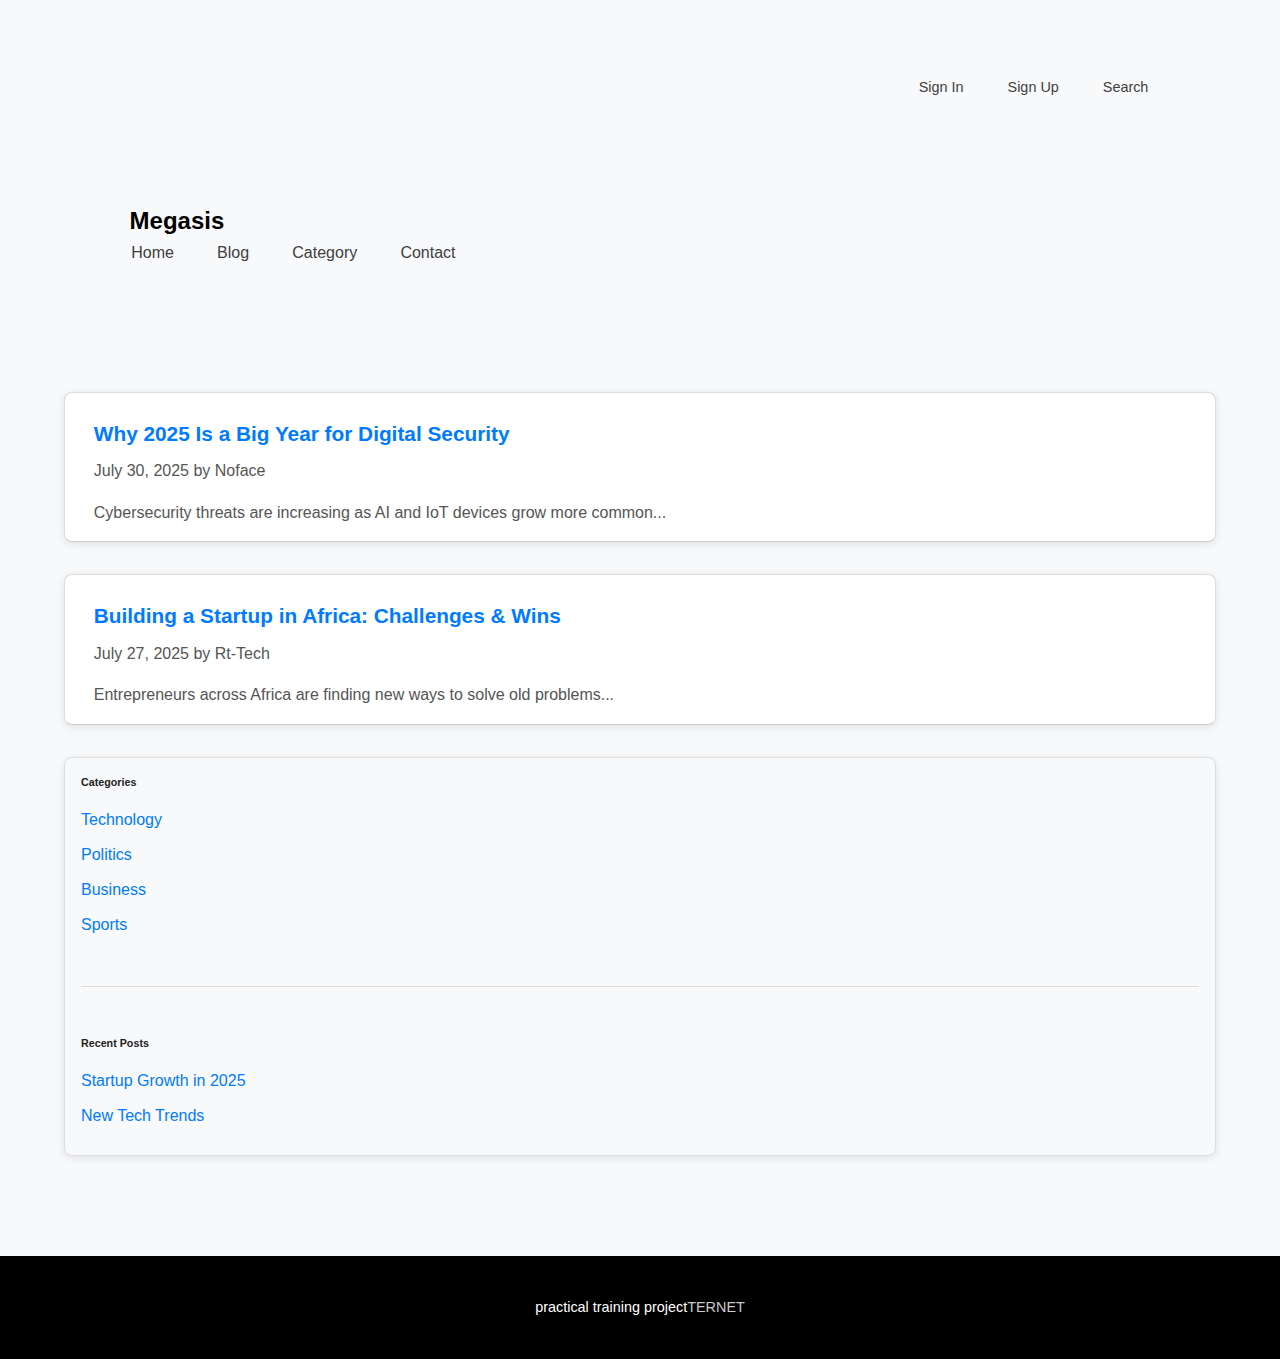
<file: blog.html>
<!DOCTYPE html>
<html lang="en">
<head>
  <meta charset="UTF-8" />
  <meta name="viewport" content="width=device-width, initial-scale=1.0"/>
  <title>Megasis - Blog</title>
 <link rel="stylesheet" href="css/blog.css">
 <link rel="stylesheet" href="css/style.css">
  <!-- <link href="https://cdn.jsdelivr.net/npm/bootstrap@5.3.3/dist/css/bootstrap.min.css" rel="stylesheet"> -->
  <style>
    .post-preview { margin-bottom: 2rem; padding-bottom: 1rem; border-bottom: 1px solid #ccc; }
    .post-preview h5 { margin-bottom: 0.5rem; }
    aside { background: #f8f9fa; padding: 1rem; border-radius: 8px; }
  </style>
</head>
<body>

<!-- Top Bar --><div class="wrapper">
<div class="top-nav">
  <div class="container">
    <ul class="top-nav-menu">
      <li><a href="#">Sign In</a></li>
      <li><a href="#">Sign Up</a></li>
      <li><a href="#">Search</a></li>
    </ul>
  </div>
</div>

<!-- Main Navbar -->
<nav class="navbar">
  <div class="container">
    <a href="#" class="navbar-brand">Megasis</a>
    <ul class="navbar-menu">
      <li><a href="index.html">Home</a></li>
      <li><a href="blog.html">Blog</a></li>
      <li><a href="category.html">Category</a></li>
      <li><a href="contact.html">Contact</a></li>
    </ul>
  </div>
</nav>
</div>
<!-- Blog Content -->
<div class="container mt-5">
  <div class="row">
    <!-- Blog Posts -->
    <div class="col-md-8">
      <div class="post-preview">
        <h5><a href="blog_details.html">Why 2025 Is a Big Year for Digital Security</a></h5>
        <p class="text-muted">July 30, 2025 by Noface</p>
        <p>Cybersecurity threats are increasing as AI and IoT devices grow more common...</p>
      </div>
      <div class="post-preview">
        <h5><a href="blog_details.html">Building a Startup in Africa: Challenges & Wins</a></h5>
        <p class="text-muted">July 27, 2025 by Rt-Tech</p>
        <p>Entrepreneurs across Africa are finding new ways to solve old problems...</p>
      </div>
    </div>

    <!-- Sidebar -->
    <div class="col-md-4">
      <aside>
        <h6>Categories</h6>
        <ul class="list-unstyled">
          <li><a href="category.html">Technology</a></li>
          <li><a href="category.html">Politics</a></li>
          <li><a href="category.html">Business</a></li>
          <li><a href="category.html">Sports</a></li>
        </ul>
        <hr />
        <h6>Recent Posts</h6>
        <ul class="list-unstyled">
          <li><a href="blog_details.html">Startup Growth in 2025</a></li>
          <li><a href="blog_details.html">New Tech Trends</a></li>
        </ul>
      </aside>
    </div>
  </div>
</div>

<footer class="bg-dark text-white text-center py-3">
  <p class="mb-0">practical training project<a href="https://colorlib.com" target="_blank" style="color:#ccc;">TERNET</a></p>
</footer>

<!-- <script src="https://cdn.jsdelivr.net/npm/bootstrap@5.3.3/dist/js/bootstrap.bundle.min.js"></script> -->
</body>
</html>
</file>
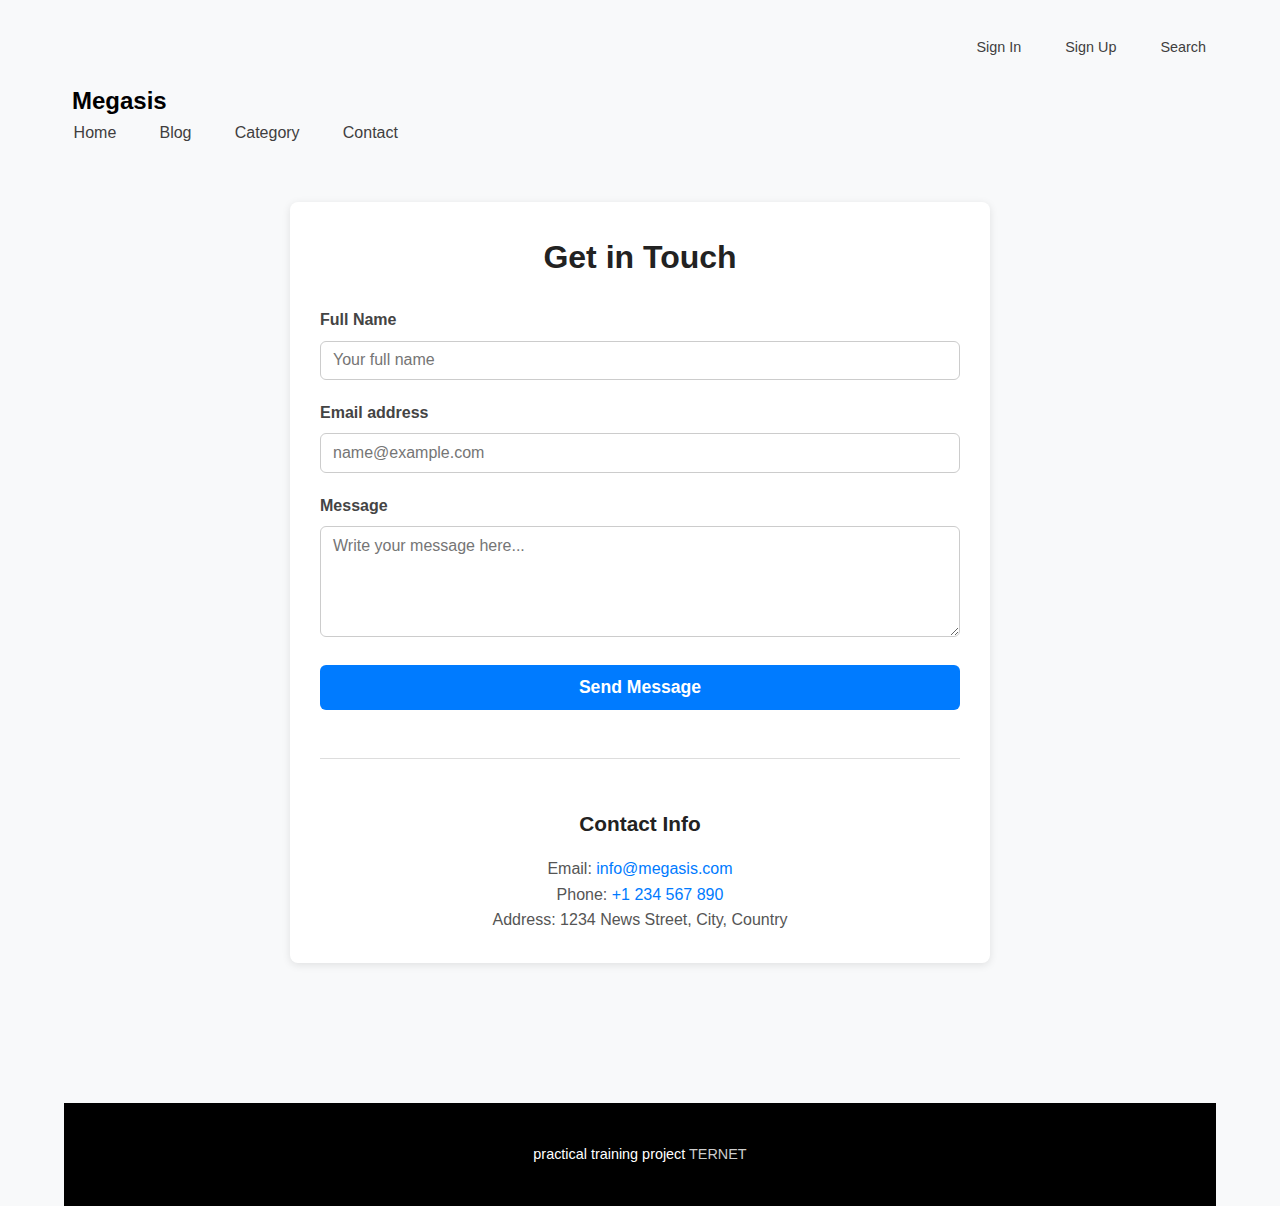
<file: contact.html>
<!DOCTYPE html>
<html lang="en">
<head>
  <meta charset="UTF-8" />
  <meta name="viewport" content="width=device-width, initial-scale=1" />
  <title>Contact Us - Megasis</title>
  <link rel="stylesheet" href="css/style.css" />
</head>
<body>
  <div class="wrapper">
    <!-- Top Bar -->
    <div class="top-nav">
      <div class="container">
        <ul class="top-nav-menu" role="menubar">
          <li role="none"><a href="#" role="menuitem" tabindex="0">Sign In</a></li>
          <li role="none"><a href="#" role="menuitem" tabindex="0">Sign Up</a></li>
          <li role="none"><a href="#" role="menuitem" tabindex="0">Search</a></li>
        </ul>
      </div>
    </div>

    <!-- Main Navbar -->
    <nav class="navbar" role="navigation" aria-label="Main navigation">
      <div class="container">
        <a href="#" class="navbar-brand">Megasis</a>
        <ul class="navbar-menu" role="menubar">
          <li role="none"><a href="index.html" role="menuitem" tabindex="0">Home</a></li>
          <li role="none"><a href="blog.html" role="menuitem" tabindex="0">Blog</a></li>
          <li role="none"><a href="category.html" role="menuitem" tabindex="0">Category</a></li>
          <li role="none"><a href="contact.html" role="menuitem" tabindex="0" aria-current="page">Contact</a></li>
        </ul>
      </div>
    </nav>

    <!-- Contact Section -->
    <main>
      <section class="container" aria-labelledby="contact-heading">
        <h2 id="contact-heading">Get in Touch</h2>

        <form>
          <label for="name">Full Name</label>
          <input type="text" id="name" name="name" placeholder="Your full name" required />

          <label for="email">Email address</label>
          <input type="email" id="email" name="email" placeholder="name@example.com" required />

          <label for="message">Message</label>
          <textarea id="message" name="message" rows="5" placeholder="Write your message here..." required></textarea>

          <button type="submit">Send Message</button>
        </form>

        <hr />

        <div class="contact-info">
          <h5>Contact Info</h5>
          <p>Email: <a href="mailto:info@megasis.com">info@megasis.com</a></p>
          <p>Phone: <a href="tel:+1234567890">+1 234 567 890</a></p>
          <p>Address: 1234 News Street, City, Country</p>
        </div>
      </section>
    </main>

    <!-- Footer -->
    <footer>
      <p>practical training project <a href="https://colorlib.com" target="_blank" rel="noopener noreferrer">TERNET</a></p>
    </footer>
  </div>
</body>
</html>
</file>
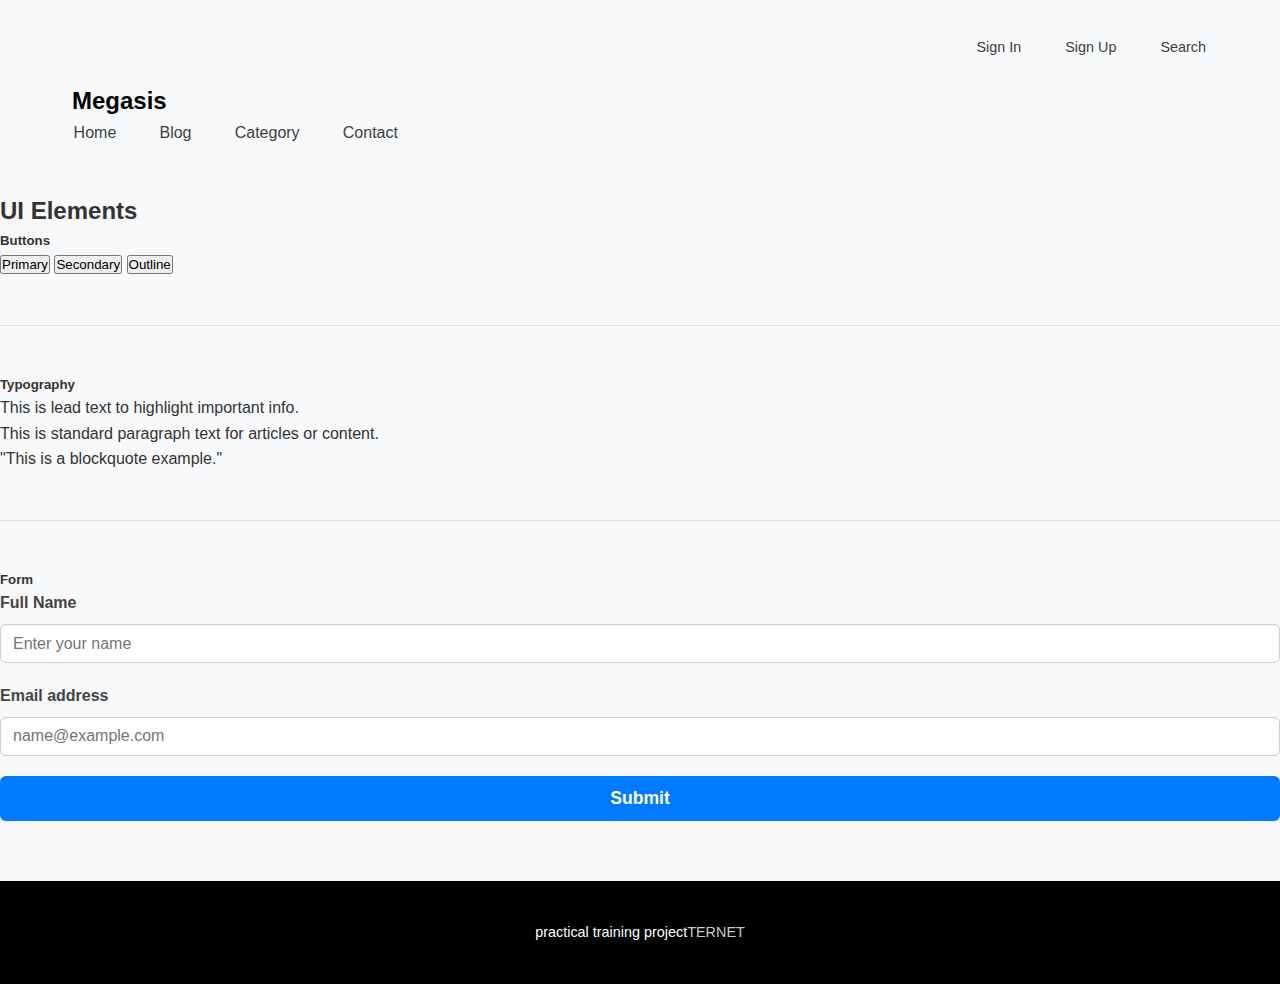
<file: elements.html>
<!DOCTYPE html>
<html lang="en">
<head>
  <meta charset="UTF-8" />
  <meta name="viewport" content="width=device-width, initial-scale=1.0"/>
  <title>Megasis - Elements</title>
  <link rel="stylesheet" href="css/style.css">
  <!-- <link href="https://cdn.jsdelivr.net/npm/bootstrap@5.3.3/dist/css/bootstrap.min.css" rel="stylesheet"> -->
</head>
<body>

<!-- Top Bar --><div class="wrapper">
<div class="top-nav">
  <div class="container">
    <ul class="top-nav-menu">
      <li><a href="#">Sign In</a></li>
      <li><a href="#">Sign Up</a></li>
      <li><a href="#">Search</a></li>
    </ul>
  </div>
</div>

<!-- Main Navbar -->
<nav class="navbar">
  <div class="container">
    <a href="#" class="navbar-brand">Megasis</a>
    <ul class="navbar-menu">
      <li><a href="index.html">Home</a></li>
      <li><a href="blog.html">Blog</a></li>
      <li><a href="category.html">Category</a></li>
      <li><a href="contact.html">Contact</a></li>
    </ul>
  </div>
</nav>
</div>

<!-- Page Content -->
<div class="container my-5">
  <h2 class="mb-4">UI Elements</h2>

  <h5>Buttons</h5>
  <button class="btn btn-primary">Primary</button>
  <button class="btn btn-secondary">Secondary</button>
  <button class="btn btn-outline-dark">Outline</button>

  <hr>

  <h5>Typography</h5>
  <p class="lead">This is lead text to highlight important info.</p>
  <p>This is standard paragraph text for articles or content.</p>
  <blockquote class="blockquote">"This is a blockquote example."</blockquote>

  <hr>

  <h5>Form</h5>
  <form>
    <div class="mb-3">
      <label for="name" class="form-label">Full Name</label>
      <input type="text" id="name" class="form-control" placeholder="Enter your name">
    </div>
    <div class="mb-3">
      <label for="email" class="form-label">Email address</label>
      <input type="email" id="email" class="form-control" placeholder="name@example.com">
    </div>
    <button type="submit" class="btn btn-success">Submit</button>
  </form>
</div>

<!-- Footer -->
<footer class="bg-dark text-white text-center py-3">
  <p class="mb-0">practical training project<a href="https://colorlib.com" target="_blank" style="color:#ccc;">TERNET</a></p>
</footer>

<!-- <script src="https://cdn.jsdelivr.net/npm/bootstrap@5.3.3/dist/js/bootstrap.bundle.min.js"></script> -->
</body>
</html>
</file>
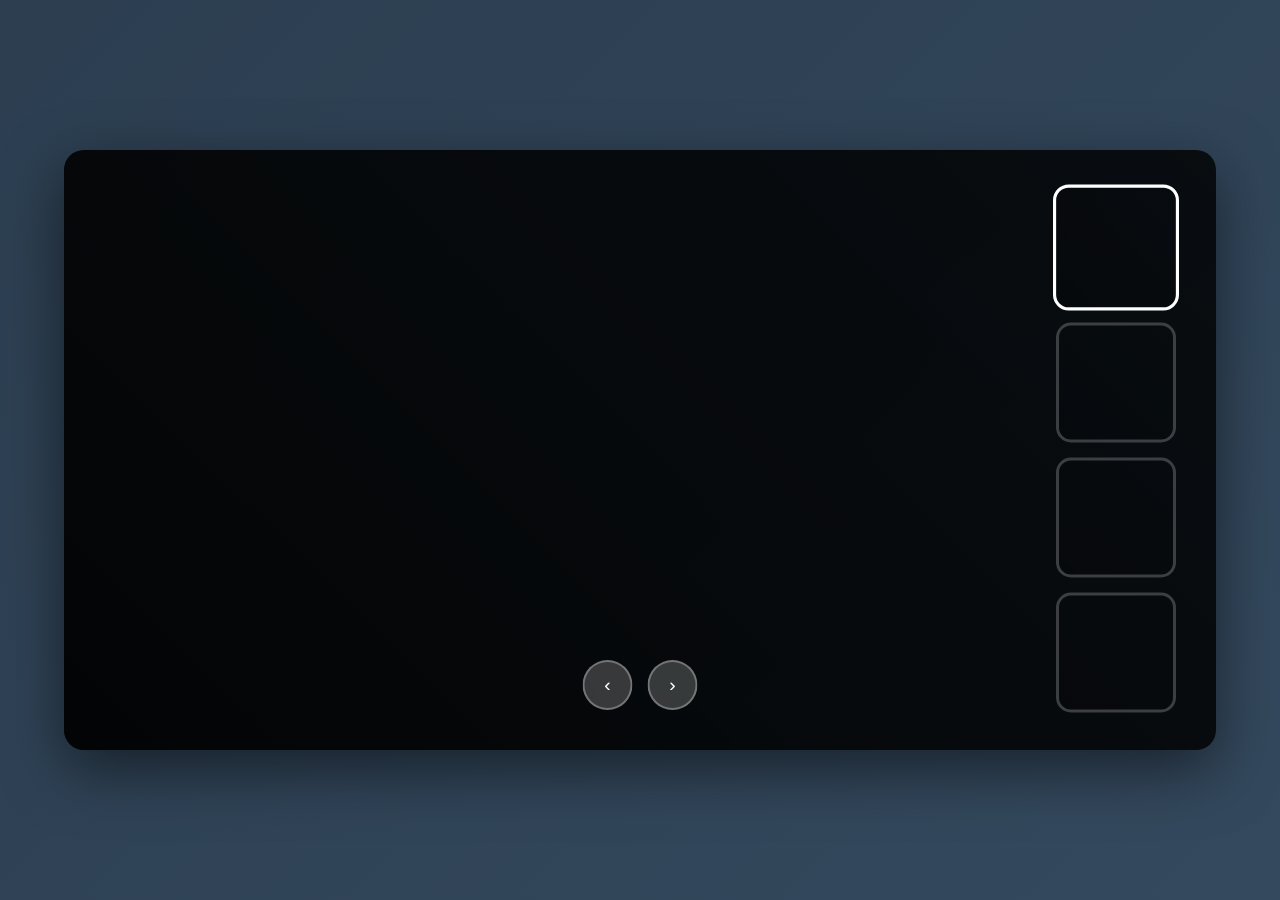
<file: wildlife_gallery.html>
<!DOCTYPE html>
<html lang="en">
<head>
    <meta charset="UTF-8">
    <meta name="viewport" content="width=device-width, initial-scale=1.0">
    <title>The Giant Guardian</title>
    <style>
        * {
            margin: 0;
            padding: 0;
            box-sizing: border-box;
        }

        body {
            font-family: 'Arial', sans-serif;
            background: linear-gradient(135deg, #2c3e50, #34495e);
            overflow-x: hidden;
        }

        .container {
            position: relative;
            width: 100vw;
            height: 100vh;
            display: flex;
            align-items: center;
            justify-content: center;
        }

        .main-showcase {
            position: relative;
            width: 90%;
            max-width: 1200px;
            height: 600px;
            background: rgba(0, 0, 0, 0.8);
            border-radius: 20px;
            overflow: hidden;
            box-shadow: 0 20px 60px rgba(0, 0, 0, 0.5);
        }

        .main-image {
            position: absolute;
            width: 100%;
            height: 100%;
            background-size: cover;
            background-position: center;
            transition: all 0.8s cubic-bezier(0.25, 0.46, 0.45, 0.94);
        }

        .main-image.active {
            opacity: 1;
            transform: scale(1);
        }

        .main-image.inactive {
            opacity: 0;
            transform: scale(1.1);
        }

        .content-overlay {
            position: absolute;
            top: 0;
            left: 0;
            width: 100%;
            height: 100%;
            background: linear-gradient(45deg, rgba(0, 0, 0, 0.7) 0%, rgba(0, 0, 0, 0.3) 50%, rgba(0, 0, 0, 0.1) 100%);
            display: flex;
            flex-direction: column;
            justify-content: center;
            align-items: flex-start;
            padding: 60px;
            z-index: 10;
        }

        .title {
            font-size: 4rem;
            font-weight: bold;
            color: white;
            text-shadow: 2px 2px 4px rgba(0, 0, 0, 0.8);
            margin-bottom: 20px;
            opacity: 0;
            transform: translateY(30px);
            animation: fadeInUp 1s ease-out 0.5s forwards;
        }

        .subtitle {
            font-size: 1.2rem;
            color: rgba(255, 255, 255, 0.9);
            text-shadow: 1px 1px 2px rgba(0, 0, 0, 0.8);
            margin-bottom: 40px;
            opacity: 0;
            transform: translateY(30px);
            animation: fadeInUp 1s ease-out 0.8s forwards;
        }

        .btn-explore {
            background: rgba(255, 255, 255, 0.2);
            border: 2px solid rgba(255, 255, 255, 0.3);
            color: white;
            padding: 15px 30px;
            border-radius: 30px;
            font-size: 1rem;
            cursor: pointer;
            backdrop-filter: blur(10px);
            transition: all 0.3s ease;
            opacity: 0;
            transform: translateY(30px);
            animation: fadeInUp 1s ease-out 1.1s forwards;
        }

        .btn-explore:hover {
            background: rgba(255, 255, 255, 0.3);
            border-color: rgba(255, 255, 255, 0.5);
            transform: translateY(-2px);
            box-shadow: 0 10px 20px rgba(0, 0, 0, 0.3);
        }

        .gallery-queue {
            position: absolute;
            right: 40px;
            top: 50%;
            transform: translateY(-50%);
            display: flex;
            flex-direction: column;
            gap: 15px;
            z-index: 20;
        }

        .queue-item {
            width: 120px;
            height: 120px;
            border-radius: 15px;
            background-size: cover;
            background-position: center;
            cursor: pointer;
            transition: all 0.4s cubic-bezier(0.25, 0.46, 0.45, 0.94);
            border: 3px solid rgba(255, 255, 255, 0.3);
            opacity: 0.7;
            position: relative;
            overflow: hidden;
        }

        .queue-item:hover {
            transform: scale(1.1);
            opacity: 1;
            border-color: rgba(255, 255, 255, 0.8);
            box-shadow: 0 10px 30px rgba(0, 0, 0, 0.5);
        }

        .queue-item.active {
            border-color: #fff;
            opacity: 1;
            transform: scale(1.05);
        }

        .queue-item::before {
            content: '';
            position: absolute;
            top: 0;
            left: 0;
            right: 0;
            bottom: 0;
            background: linear-gradient(45deg, rgba(0, 0, 0, 0.2), transparent);
            transition: opacity 0.3s ease;
        }

        .queue-item:hover::before {
            opacity: 0;
        }

        .navigation {
            position: absolute;
            bottom: 40px;
            left: 50%;
            transform: translateX(-50%);
            display: flex;
            gap: 15px;
            z-index: 20;
        }

        .nav-btn {
            width: 50px;
            height: 50px;
            border-radius: 50%;
            background: rgba(255, 255, 255, 0.2);
            border: 2px solid rgba(255, 255, 255, 0.3);
            color: white;
            cursor: pointer;
            display: flex;
            align-items: center;
            justify-content: center;
            font-size: 1.2rem;
            backdrop-filter: blur(10px);
            transition: all 0.3s ease;
        }

        .nav-btn:hover {
            background: rgba(255, 255, 255, 0.3);
            border-color: rgba(255, 255, 255, 0.5);
            transform: translateY(-2px);
        }

        @keyframes fadeInUp {
            to {
                opacity: 1;
                transform: translateY(0);
            }
        }

        @media (max-width: 768px) {
            .content-overlay {
                padding: 40px 30px;
            }
            
            .title {
                font-size: 2.5rem;
            }
            
            .gallery-queue {
                right: 20px;
                gap: 10px;
            }
            
            .queue-item {
                width: 80px;
                height: 80px;
            }
        }
    </style>
</head>
<body>
    <div class="container">
        <div class="main-showcase">
            <div class="main-image active" id="mainImage"></div>
            
            <div class="content-overlay">
                <h1 class="title" id="mainTitle">THE GIANT GUARDIAN</h1>
                <p class="subtitle" id="mainSubtitle">Silent strength and ancient wisdom walking the wild paths</p>
                <button class="btn-explore">Explore More</button>
            </div>

            <div class="gallery-queue">
                <div class="queue-item active" data-index="0"></div>
                <div class="queue-item" data-index="1"></div>
                <div class="queue-item" data-index="2"></div>
                <div class="queue-item" data-index="3"></div>
            </div>

            <div class="navigation">
                <button class="nav-btn" id="prevBtn">‹</button>
                <button class="nav-btn" id="nextBtn">›</button>
            </div>
        </div>
    </div>

    <script>
        const images = [
            {
                url: 'https://images.unsplash.com/photo-1564760055775-d63b17a55c44?ixlib=rb-4.0.3&auto=format&fit=crop&w=2000&q=80',
                title: 'THE GIANT GUARDIAN',
                subtitle: 'Silent strength and ancient wisdom walking the wild paths'
            },
            {
                url: 'https://images.unsplash.com/photo-1551969014-7d2c4cddf0b6?ixlib=rb-4.0.3&auto=format&fit=crop&w=2000&q=80',
                title: 'THE SPOTTED HUNTER',
                subtitle: 'Grace and power embodied in nature\'s perfect predator'
            },
            {
                url: 'https://images.unsplash.com/photo-1546026423-cc4642628d2b?ixlib=rb-4.0.3&auto=format&fit=crop&w=2000&q=80',
                title: 'THE GOLDEN KING',
                subtitle: 'Majestic ruler of the savanna with untamed spirit'
            },
            {
                url: 'https://images.unsplash.com/photo-1511593358241-7eea1f3c84e5?ixlib=rb-4.0.3&auto=format&fit=crop&w=2000&q=80',
                title: 'THE SOARING SENTINEL',
                subtitle: 'Wings spread wide, surveying the endless horizon'
            }
        ];

        let currentIndex = 0;
        const mainImage = document.getElementById('mainImage');
        const mainTitle = document.getElementById('mainTitle');
        const mainSubtitle = document.getElementById('mainSubtitle');
        const queueItems = document.querySelectorAll('.queue-item');
        const nextBtn = document.getElementById('nextBtn');
        const prevBtn = document.getElementById('prevBtn');

        function initializeGallery() {
            images.forEach((image, index) => {
                queueItems[index].style.backgroundImage = `url(${image.url})`;
                queueItems[index].addEventListener('click', () => switchToImage(index));
            });
            
            switchToImage(0);
        }

        function switchToImage(index) {
            if (index === currentIndex) return;
            
            // Update main image with transition
            mainImage.classList.add('inactive');
            
            setTimeout(() => {
                mainImage.style.backgroundImage = `url(${images[index].url})`;
                mainTitle.textContent = images[index].title;
                mainSubtitle.textContent = images[index].subtitle;
                mainImage.classList.remove('inactive');
                mainImage.classList.add('active');
            }, 400);

            // Update queue items
            queueItems[currentIndex].classList.remove('active');
            queueItems[index].classList.add('active');
            
            currentIndex = index;
        }

        function nextImage() {
            const nextIndex = (currentIndex + 1) % images.length;
            switchToImage(nextIndex);
        }

        function prevImage() {
            const prevIndex = (currentIndex - 1 + images.length) % images.length;
            switchToImage(prevIndex);
        }

        nextBtn.addEventListener('click', nextImage);
        prevBtn.addEventListener('click', prevImage);

        // Auto-advance every 8 seconds
        setInterval(nextImage, 8000);

        // Keyboard navigation
        document.addEventListener('keydown', (e) => {
            if (e.key === 'ArrowRight') nextImage();
            if (e.key === 'ArrowLeft') prevImage();
        });

        // Initialize the gallery
        initializeGallery();
    </script>
</body>
</html>
</file>
<file: css/blog.css>
/* blog.css */

/* Reset some basics */
* {
  box-sizing: border-box;
  margin: 0;
  padding: 0;
}

/* Body & container */
body {
  font-family: 'Segoe UI', Tahoma, Geneva, Verdana, sans-serif;
  background-color: #f8f9fa;
  color: #333;
  line-height: 1.6;
  min-height: 100vh;
  display: flex;
  flex-direction: column;
}

.container {
  width: 90%;
  max-width: 1200px;
  margin: 40px auto;
}

/* Wrapper for sticky footer */
.wrapper {
  flex: 1;
  display: flex;
  flex-direction: column;
}

/* Top Nav and Navbar */
/* (Assuming you already have these in your main style.css) */

/* Blog Content Layout */
.blog-content {
  display: grid;
  grid-template-columns: 2fr 1fr;
  gap: 2rem;
  margin-top: 40px;
}

/* Blog Posts Area */
.post-preview {
  background: #fff;
  padding: 1.5rem 1.8rem;
  margin-bottom: 1.5rem;
  border-radius: 8px;
  box-shadow: 0 2px 8px rgba(0,0,0,0.1);
  border: 1px solid #ddd;
  transition: box-shadow 0.3s ease;
}

.post-preview:hover {
  box-shadow: 0 6px 14px rgba(0,0,0,0.15);
}

.post-preview h5 {
  margin-bottom: 0.5rem;
  font-size: 1.3rem;
  color: #007bff;
}

.post-preview h5 a {
  color: inherit;
  text-decoration: none;
  transition: color 0.3s;
}

.post-preview h5 a:hover {
  color: #0056b3;
}

.text-muted {
  color: #888;
  font-size: 0.9rem;
  margin-bottom: 1rem;
}

.post-preview p {
  color: #555;
  font-size: 1rem;
}

/* Sidebar */
aside {
  background: #fff;
  padding: 1.5rem 1.8rem;
  border-radius: 8px;
  box-shadow: 0 2px 8px rgba(0,0,0,0.1);
  border: 1px solid #ddd;
  font-size: 1rem;
}

aside h6 {
  margin-bottom: 1rem;
  font-weight: 700;
  color: #222;
}

aside ul {
  list-style: none;
  padding-left: 0;
}

aside ul li {
  margin-bottom: 0.6rem;
}

aside ul li a {
  color: #007bff;
  text-decoration: none;
  transition: color 0.3s;
}

aside ul li a:hover {
  color: #0056b3;
  text-decoration: underline;
}

/* Footer */
footer {
  text-align: center;
  padding: 15px 0;
  background-color: #222;
  color: #aaa;
  margin-top: auto;
  font-size: 0.9rem;
}

footer a {
  color: #ccc;
  text-decoration: none;
}

footer a:hover {
  color: #fff;
}

/* Responsive for smaller screens */
@media (max-width: 768px) {
  .blog-content {
    display: block;
  }
  .post-preview {
    margin-bottom: 2rem;
  }
}
</file>
<file: css/style.css>
/* style.css */

/* Reset some defaults */
* {
  margin: 0;
  padding: 0;
  box-sizing: border-box;
}

html, body {
  height: 100%;
  
}

body {
  font-family: 'Segoe UI', Tahoma, Geneva, Verdana, sans-serif;
  background-color: #f8f9fa;
  color: #333;
  line-height: 1.6;
  min-height: 100vh;
  display: flex;
  flex-direction: column;
}

.wrapper {
  flex: 1;
  display: flex;
  flex-direction: column;
  width: 90%;
  margin: 30px auto;
  

}

.content {
  flex: 1;
}

a {
  color: #007bff;
  text-decoration: none;
}

a:hover {
  text-decoration: underline;
}

/* Container */


/* Top Bar Styles */
.top-nav {
  /* background-color: white; */
  color: #000000;
  font-size: 0.9rem;
  padding: 0.4rem 0;
}

.top-nav-menu {
  list-style: none;
  display: flex;
  justify-content: flex-end;
  gap: 1.5rem;
  margin: 0;
  padding: 0;
}

.top-nav-menu li a {
  color: rgb(64, 62, 62);
  text-decoration: none;
  transition: color 0.3s;
  padding: 5px 10px;
  border-radius: 4px;
}

.top-nav-menu li a:hover {
  background-color: #444;
  color: black;
}

/* Main Navbar Styles */
.navbar {
  /* background-color: white; */
  color: black;
  display: flex;
  justify-content: space-between;
  align-items: center;
  padding: 1rem 0;
  
}

.navbar-brand {
  font-weight: bold;
  font-size: 1.5rem;
  color: black;
  padding-left: 0.5rem;
  text-decoration: none;
}

.navbar-menu {
  list-style: none;
  display: flex;
  gap: 1.5rem;
  margin: 0;
  padding: 0;
}

.navbar-menu li a {
  color: rgb(64, 62, 62);
  padding: 0.5rem 0.6rem;
  border-radius: 4px;
  transition: background-color 0.3s ease, color 0.3s ease;
}

.navbar-menu li a.active,
.navbar-menu li a:hover {
  background-color: #444;
  color: black;
}


/* dropdown menu settings */
/* Position and hide */
.dropdown-menu {
  display: none;
  position: absolute;
  background: #333;
  list-style: none;
  padding: 0;
  margin: 0;
  min-width: 160px;
  z-index: 1000;
}

.dropdown-menu li a {
  display: block;
  padding: 10px 15px;
  color: #fff;
  text-decoration: none;
}

.dropdown-menu li a:hover {
  background-color: #444;
}

/* Show on hover (desktop) */
.dropdown:hover .dropdown-menu {
  display: block;
}

/* Show on click when `.open` class is toggled (mobile/touch) */
.dropdown.open .dropdown-menu {
  display: block;
}

/* Positioning the dropdown relative to parent */
.dropdown {
  position: relative;
}


/* Hero Section */
.hero {
  background-color: #e9ecef;
  padding: 3rem 0;
  text-align: center;
}

.hero h1 {
  font-size: 2.5rem;
  margin-bottom: 0.5rem;
}

.hero p {
  font-size: 1.1rem;
  color: #555;
}

/* Posts Grid */
.posts-grid {
  display: grid;
  grid-template-columns: repeat(auto-fit, minmax(280px, 1fr));
  gap: 1.5rem;
  margin: 2rem 0;
}

.post-card {
  background: #fff;
  border-radius: 8px;
  overflow: hidden;
  box-shadow: 0 4px 8px rgba(0, 0, 0, 0.1);
  border: 1px solid #ddd;
  display: flex;
  flex-direction: column;
  transition: box-shadow 0.3s ease, transform 0.3s ease;
}

.post-card:hover {
  box-shadow: 0 8px 16px rgba(0, 0, 0, 0.15);
  transform: translateY(-2px);
}

.post-card img {
  width: 100%;
  height: 160px;
  object-fit: cover;
}

.post-content {
  padding: 1rem;
  flex-grow: 1;
  display: flex;
  flex-direction: column;
}

.post-content h3 {
  margin-bottom: 0.5rem;
  font-size: 1.2rem;
  flex-grow: 0;
}

.post-content p.meta {
  font-size: 0.9rem;
  color: #888;
  margin-bottom: 1rem;
}

.post-content p.excerpt {
  flex-grow: 1;
  color: #555;
  margin-bottom: 1rem;
}

.post-content a.btn {
  align-self: flex-start;
  background-color: #007bff;
  color: white;
  padding: 0.5rem 1rem;
  border-radius: 5px;
  font-weight: 600;
  transition: background-color 0.3s;
  text-decoration: none;
}

.post-content a.btn:hover {
  background-color: #0056b3;
}

/* Contact Section */
.contact-section {
  max-width: 700px;
  margin: 40px auto;
  padding: 30px;
  background: white;
  border-radius: 8px;
  box-shadow: 0 2px 8px rgba(0,0,0,0.1);
}

/* Footer */
footer {
  text-align: center;
  padding: 15px 0;
  background-color: #222;
  color: #aaa;
  margin-top: 60px;
  font-size: 0.9rem;
}

footer a {
  color: #ccc;
  text-decoration: none;
}

footer a:hover {
  text-decoration: underline;
}

/* Forms */
form label {
  display: block;
  margin-bottom: 0.3rem;
  font-weight: 600;
}

form input[type="text"],
form input[type="email"],
form textarea {
  width: 100%;
  padding: 0.5rem;
  border-radius: 5px;
  border: 1px solid #ccc;
  font-size: 1rem;
  margin-bottom: 1rem;
  resize: vertical;
}

form button {
  background-color: #007bff;
  border: none;
  color: white;
  padding: 0.6rem 1.2rem;
  font-size: 1rem;
  border-radius: 5px;
  cursor: pointer;
  transition: background-color 0.3s;
}

form button:hover {
  background-color: #444;
  color: #fff;
  border-radius: 4px;
  padding: 0.3rem 0.6rem;
  transition: background-color 0.3s ease, color 0.3s ease;
}

/* Responsive Navbar Toggle for Mobile */
.nav-toggle {
  display: none;
  flex-direction: column;
  cursor: pointer;
  padding: 0.5rem;
}

.nav-toggle span {
  height: 3px;
  width: 25px;
  background: #fff;
  margin-bottom: 4px;
  border-radius: 2px;
}


/* ===== Contact Page Specific Styles ===== */

/* Container Section */
section.container {
  max-width: 700px;
  margin: 40px auto 80px; /* extra bottom space for footer */
  padding: 30px;
  background: #fff;
  border-radius: 8px;
  box-shadow: 0 2px 8px rgba(0,0,0,0.1);
}

/* Section Heading */
section.container h2 {
  text-align: center;
  margin-bottom: 1.5rem;
  font-size: 2rem;
  color: #222;
}

/* Form Styles */
form label {
  display: block;
  margin-bottom: 0.5rem;
  font-weight: 600;
  color: #444;
}

form input[type="text"],
form input[type="email"],
form textarea {
  width: 100%;
  padding: 0.6rem 0.75rem;
  border-radius: 6px;
  border: 1px solid #ccc;
  font-size: 1rem;
  margin-bottom: 1.25rem;
  font-family: inherit;
  resize: vertical;
  transition: border-color 0.3s ease;
}

form input[type="text"]:focus,
form input[type="email"]:focus,
form textarea:focus {
  outline: none;
  border-color: #007bff;
  box-shadow: 0 0 4px rgba(0,123,255,0.5);
}

/* Submit Button */
form button {
  background-color: #007bff;
  border: none;
  color: white;
  padding: 0.75rem 1.25rem;
  font-size: 1.1rem;
  font-weight: 600;
  border-radius: 6px;
  cursor: pointer;
  width: 100%;
  transition: background-color 0.3s ease;
}

form button:hover {
  background-color: #0056b3;
}

/* Divider */
hr {
  margin: 3rem 0;
  border: none;
  border-top: 1px solid #ddd;
}

/* Contact Info Section */
.contact-info {
  text-align: center;
  color: #555;
  font-size: 1rem;
  line-height: 1.6;
}

.contact-info h5 {
  font-size: 1.3rem;
  margin-bottom: 1rem;
  color: #222;
}

/* footer */
footer{
    background: black;
     padding: 40px 0;
     color: white;
}
.footer-content{
    display: flex; 
    flex-wrap: wrap; 
    justify-content: space-between; 
    gap: 20px; 
    max-width: 1200px; 
    margin: 0 auto;
}
.footer-section h4 {
  margin-bottom: 10px;
}

.footer-section ul {
  list-style: none;
  padding: 0;
  margin: 0;
  color: white;
}

.footer-section ul li {
  margin-bottom: 6px;
  color: white;
}

.footer-section ul li a {
  color: #333;
  text-decoration: none;
}

.footer-section ul li a:hover {
  color: #007bff;
}



/* RESPONSIVE ADJUSTMENTS */
@media (max-width: 767.98px) {
  .footer-tittle h4 {
    font-size: 1rem;
  }
  .footer-tittle ul li {
    font-size: 0.9rem;
  }
}


/* Responsive Adjustments */
@media (max-width: 600px) {
  section.container {
    margin: 20px 1rem 60px;
    padding: 20px;
  }

  form button {
    font-size: 1rem;
  }
}


/* Responsive */
@media (max-width: 600px) {
  .navbar-menu {
    display: none;
    flex-direction: column;
    gap: 1rem;
    background-color: #222;
    padding: 1rem 0;
  }
  .navbar-menu.active {
    display: flex;
  }
  .nav-toggle {
    display: flex;
  }
}

/* Section spacing */
section, .contact-section {
  margin-top: 2rem;
  margin-bottom: 2rem;
}
</file>
